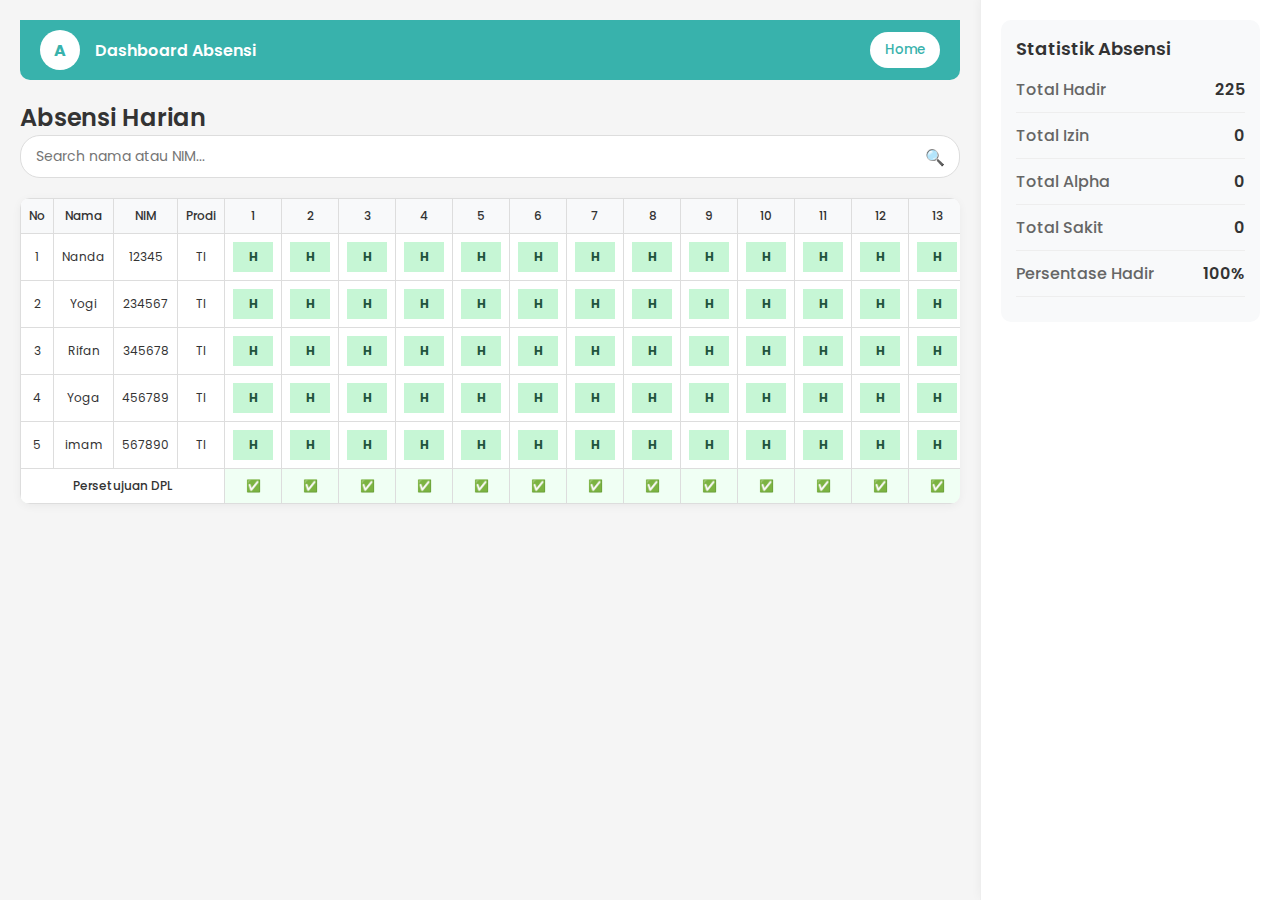
<file: absensi.html>
<!DOCTYPE html>
<html lang="en">
<head>
    <meta charset="UTF-8">
    <meta name="viewport" content="width=device-width, initial-scale=1.0">
    <title>Absensi Harian</title>
    <link href="https://fonts.googleapis.com/css2?family=Poppins:wght@400;500;600&display=swap" rel="stylesheet">
<style>
    * {
        margin: 0;
        padding: 0;
        box-sizing: border-box;
        font-family: 'Poppins', sans-serif;
    }

    body {
        background-color: #f5f5f5;
        color: #333;
    }

    .container {
        display: flex;
        min-height: 100vh;
        flex-direction: column;
    }

    .main-content {
        flex: 1;
        padding: 20px;
        overflow: hidden;
    }

    .header {
        display: flex;
        justify-content: space-between;
        align-items: center;
        margin-bottom: 20px;
    }

    .page-title {
        font-size: 24px;
        font-weight: 600;
        color: #333;
    }

    .nav-bar {
        display: flex;
        align-items: center;
        background-color: #38b2ac;
        padding: 10px 20px;
        border-radius: 0 0 10px 10px;
        margin-bottom: 20px;
    }

    .logo {
        width: 40px;
        height: 40px;
        background-color: white;
        border-radius: 50%;
        margin-right: 15px;
        display: flex;
        align-items: center;
        justify-content: center;
        font-weight: bold;
        color: #38b2ac;
    }

    .nav-title {
        color: white;
        font-weight: 600;
        flex-grow: 1;
    }

    .nav-button {
        background-color: white;
        color: #38b2ac;
        border: none;
        padding: 8px 15px;
        border-radius: 20px;
        font-weight: 500;
        cursor: pointer;
        transition: all 0.3s ease;
    }

    .nav-button:hover {
        background-color: #e6fffa;
        transform: translateY(-2px);
    }

    .search-container {
        margin-bottom: 20px;
        position: relative;
    }

    .search-input {
        width: 100%;
        padding: 10px 15px;
        padding-right: 40px;
        border: 1px solid #ddd;
        border-radius: 20px;
        font-size: 14px;
        transition: all 0.3s ease;
    }

    .search-input:focus {
        outline: none;
        border-color: #38b2ac;
        box-shadow: 0 0 0 2px rgba(56, 178, 172, 0.2);
    }

    .search-icon {
        position: absolute;
        right: 15px;
        top: 50%;
        transform: translateY(-50%);
        color: #999;
    }

    .table-wrapper {
        position: relative;
        overflow-x: auto;
        overflow-y: auto;
        margin-bottom: 20px;
        background-color: white;
        border-radius: 10px;
        box-shadow: 0 2px 10px rgba(0, 0, 0, 0.05);
        max-height: 70vh;
        width: 100%;
    }

    table {
        table-layout: auto;
        width: 100%;
        border-collapse: collapse;
        border-spacing: 0;
        min-width: 1000px;
    }

    th, td {
        padding: 6px 10px;
        text-align: left;
        border-bottom: 1px solid #eee;
        white-space: nowrap;
        font-size: 12px;
    }

    th {
        background-color: #f8f9fa;
        font-weight: 500;
        position: sticky;
        top: 0;
        z-index: 10;
    }

    th.fixed-column, td.fixed-column {
        position: sticky;
        background-color: white;
        z-index: 5;
    }

    th.fixed-column {
        z-index: 15;
    }

    .no-col {
        left: 0;
        width: 50px;
    }

    .name-col {
        left: 50px;
        width: 150px;
    }

    .nim-col {
        left: 200px;
        width: 100px;
    }

    .class-col {
        left: 300px;
        width: 80px;
    }

    .status-dropdown {
        font-size: 16px;
        padding: 6px 20px;
        border-radius: 5px;
        font-weight: bold;
        width: 100%;
        cursor: pointer;
        border: 1px solid #ccc;
        color: #000000;
        text-align: center;
        -webkit-appearance: none;
        -moz-appearance: none;
        appearance: none;
    }

    /* Warna latar belakang sesuai status */
    .status-H {
        background-color: #c6f6d5; /* Hijau */
        color: #22543d;
    }

    .status-I {
        background-color: #feebc8; /* Kuning */
        color: #744210;
    }

    .status-A {
        background-color: #fed7d7; /* Merah muda */
        color: #742a2a;
    }

    .status-S {
        background-color: #e9d8fd; /* Ungu */
        color: #44337a;
    }

    /* Untuk mempercantik tampilan tabel */
    table {
        border-collapse: collapse;
        width: 100%;
        min-width: 1000px;
    }

    th, td {
        padding: 8px;
        border: 1px solid #ddd;
        white-space: nowrap;
        text-align: center;
    }

    /* Tambahan style untuk status text */
    .status-text {
        display: inline-block;
        font-weight: bold;
        pointer-events: none;
    }

    .approval-row {
        background-color: #f0fff4;
        font-weight: 500;
    }

    .approval-cell {
        text-align: center;
    }

    .sidebar {
        padding: 20px;
        background-color: white;
        border-top: 1px solid #eee;
        box-shadow: 0 -2px 10px rgba(0, 0, 0, 0.05);
    }

    .stats-card {
        background-color: #f8f9fa;
        border-radius: 10px;
        padding: 15px;
        margin-bottom: 20px;
    }

    .stats-title {
        font-size: 18px;
        font-weight: 600;
        margin-bottom: 15px;
        color: #333;
    }

    .stat-item {
        display: flex;
        justify-content: space-between;
        margin-bottom: 10px;
        padding-bottom: 10px;
        border-bottom: 1px solid #eee;
    }

    .stat-label {
        font-weight: 500;
        color: #666;
    }

    .stat-value {
        font-weight: 600;
    }

    @media (min-width: 768px) {
        .container {
            flex-direction: row;
        }
        .sidebar {
            width: 300px;
            border-top: none;
            border-left: 1px solid #eee;
        }
        .table-wrapper {
            max-height: calc(100vh - 200px);
        }
    }

    @media (max-width: 768px) {
        th, td {
            font-size: 10px;
            padding: 4px 6px;
        }

        .status-dropdown {
            font-size: 10px;
        }

        .table-wrapper {
            max-height: 60vh;
        }
    }

    ::-webkit-scrollbar {
        width: 8px;
        height: 8px;
    }

    ::-webkit-scrollbar-track {
        background: #f1f1f1;
    }

    ::-webkit-scrollbar-thumb {
        background: #c1c1c1;
        border-radius: 4px;
    }

    ::-webkit-scrollbar-thumb:hover {
        background: #a8a8a8;
    }

    .status-container {
        position: relative;
        width: 100%;
        height: 100%;
    }

    .status-dropdown {
        position: absolute;
        top: 0;
        left: 0;
        width: 100%;
        height: 100%;
        opacity: 0;
        cursor: pointer;
        z-index: 1;
    }

    .status-text {
        position: absolute;
        top: 50%;
        left: 50%;
        transform: translate(-50%, -50%);
        font-weight: bold;
        pointer-events: none;
        z-index: 0;
    }

    .status-container {
        width: 40px;
        height: 30px;
        margin: 0 auto;
        position: relative;
    }
</style>

</head>
<body>
    <div class="container">
        <div class="main-content">
            <div class="nav-bar">
                <div class="logo">A</div>
                <div class="nav-title">Dashboard Absensi</div>
                <button class="nav-button"onclick="location.href='index.html'">Home</button>
            </div>

            <h1 class="page-title">Absensi Harian</h1>

            <div class="search-container">
                <input type="text" class="search-input" placeholder="Search nama atau NIM...">
                <span class="search-icon">🔍</span>
            </div>

            <div class="table-wrapper">
                <table id="attendanceTable">
                    <thead>
                        <tr>
                            <th class=>No</th>
                            <th class=>Nama</th>
                            <th class=>NIM</th>
                            <th class=>Prodi</th>
                            <th>1</th>
                            <th>2</th>
                            <th>3</th>
                            <th>4</th>
                            <th>5</th>
                            <th>6</th>
                            <th>7</th>
                            <th>8</th>
                            <th>9</th>
                            <th>10</th>
                            <th>11</th>
                            <th>12</th>
                            <th>13</th>
                            <th>14</th>
                            <th>15</th>
                            <th>16</th>
                            <th>17</th>
                            <th>18</th>
                            <th>19</th>
                            <th>20</th>
                            <th>21</th>
                            <th>22</th>
                            <th>23</th>
                            <th>24</th>
                            <th>25</th>
                            <th>26</th>
                            <th>27</th>
                            <th>28</th>
                            <th>29</th>
                            <th>30</th>
                            <th>31</th>
                            <th>32</th>
                            <th>33</th>
                            <th>34</th>
                            <th>35</th>
                            <th>36</th>
                            <th>37</th>
                            <th>38</th>
                            <th>39</th>
                            <th>40</th>
                            <th>41</th>
                            <th>42</th>
                            <th>43</th>
                            <th>44</th>
                            <th>45</th>
                        </tr>
                    </thead>
                    <tbody>
                    <tr>
  <td class=>1</td>
  <td class=>Nanda</td>
  <td class=>12345</td>
  <td class=>TI</td>
  <script>
    for (let i = 1; i <= 45; i++) {
      document.write(`
        <td>
          <div class="status-container">
            <select class="status-dropdown">
              <option value="H">H</option>
              <option value="I">I</option>
              <option value="A">A</option>
              <option value="S">S</option>
            </select>
            <span class="status-text"></span>
          </div>
        </td>
      `);
    }
  </script>
</tr>

<script>
  const students = [
    { no: 2, name: "Yogi", nim: "234567", kelas: "TI" },
    { no: 3, name: "Rifan", nim: "345678", kelas: "TI" },
    { no: 4, name: "Yoga", nim: "456789", kelas: "TI" },
    { no: 5, name: "imam", nim: "567890", kelas: "TI" }
  ];

  students.forEach(student => {
    document.write(`<tr>`);
    document.write(`<td class=>${student.no}</td>`);
    document.write(`<td class=>${student.name}</td>`);
    document.write(`<td class=>${student.nim}</td>`);
    document.write(`<td class=>${student.kelas}</td>`);
    
    for (let i = 1; i <= 45; i++) {
      document.write(`
        <td>
          <div class="status-container">
            <select class="status-dropdown">
              <option value="H">H</option>
              <option value="I">I</option>
              <option value="A">A</option>
              <option value="S">S</option>
            </select>
            <span class="status-text"></span>
          </div>
        </td>
      `);
    }

    document.write(`</tr>`);
  });
</script>

                        <tr class="approval-row">
                            <td class="fixed-column no-col" colspan="4">Persetujuan DPL</td>
                            <td class="approval-cell">✅</td>
                            <td class="approval-cell">✅</td>
                            <td class="approval-cell">✅</td>
                            <td class="approval-cell">✅</td>
                            <td class="approval-cell">✅</td>
                            <td class="approval-cell">✅</td>
                            <td class="approval-cell">✅</td>
                            <td class="approval-cell">✅</td>
                            <td class="approval-cell">✅</td>
                            <td class="approval-cell">✅</td>
                            <td class="approval-cell">✅</td>
                            <td class="approval-cell">✅</td>
                            <td class="approval-cell">✅</td>
                            <td class="approval-cell">✅</td>
                            <td class="approval-cell">✅</td>
                            <td class="approval-cell">✅</td>
                            <td class="approval-cell">✅</td>
                            <td class="approval-cell">✅</td>
                            <td class="approval-cell">✅</td>
                            <td class="approval-cell">✅</td>
                            <td class="approval-cell">✅</td>
                            <td class="approval-cell">✅</td>
                            <td class="approval-cell">✅</td>
                            <td class="approval-cell">✅</td>
                            <td class="approval-cell">✅</td>
                            <td class="approval-cell">✅</td>
                            <td class="approval-cell">✅</td>
                            <td class="approval-cell">✅</td>
                            <td class="approval-cell">✅</td>
                            <td class="approval-cell">✅</td>
                            <td class="approval-cell">✅</td>
                            <td class="approval-cell">✅</td>
                            <td class="approval-cell">✅</td>
                            <td class="approval-cell">✅</td>
                            <td class="approval-cell">✅</td>
                            <td class="approval-cell">✅</td>
                            <td class="approval-cell">✅</td>
                            <td class="approval-cell">✅</td>
                            <td class="approval-cell">✅</td>
                            <td class="approval-cell">✅</td>
                            <td class="approval-cell">✅</td>
                            <td class="approval-cell">✅</td>
                            <td class="approval-cell">✅</td>
                            <td class="approval-cell">✅</td>
                            <td class="approval-cell">✅</td>
                        </tr>
                    </tbody>
                </table>
            </div>
        </div>

        <!-- Sidebar -->
        <div class="sidebar">
            <div class="stats-card">
                <div class="stats-title">Statistik Absensi</div>
                <div class="stat-item">
                    <span class="stat-label">Total Hadir</span>
                    <span class="stat-value" id="total-hadir">38</span>
                </div>
                <div class="stat-item">
                    <span class="stat-label">Total Izin</span>
                    <span class="stat-value" id="total-izin">0</span>
                </div>
                <div class="stat-item">
                    <span class="stat-label">Total Alpha</span>
                    <span class="stat-value" id="total-alpha">2</span>
                </div>
                <div class="stat-item">
                    <span class="stat-label">Total Sakit</span>
                    <span class="stat-value" id="total-sakit">10</span>
                </div>
                <div class="stat-item">
                    <span class="stat-label">Persentase Hadir</span>
                    <span class="stat-value" id="presentase-hadir">76%</span>
                </div>
            </div>
        </div>
    </div>

    <script>
        document.addEventListener('DOMContentLoaded', function() {
            // Update dropdown styles when selection changes
            const dropdowns = document.querySelectorAll('.status-dropdown');
            const searchInput = document.querySelector('.search-input');
            const attendanceTable = document.getElementById('attendanceTable');
            const rows = attendanceTable.querySelectorAll('tbody tr:not(.approval-row)');
            
            // Initialize dropdown styles
            dropdowns.forEach(dropdown => {
                updateDropdownStyle(dropdown);
                
                dropdown.addEventListener('change', function() {
                    updateDropdownStyle(this);
                    updateTotals();
                });
            });
            
            // Search functionality
            searchInput.addEventListener('input', function() {
                const searchTerm = this.value.toLowerCase();
                
                rows.forEach(row => {
                    const name = row.querySelector('.name-col').textContent.toLowerCase();
                    const nim = row.querySelector('.nim-col').textContent.toLowerCase();
                    
                    if (name.includes(searchTerm)) {
                        row.style.display = '';
                    } else if (nim.includes(searchTerm)) {
                        row.style.display = '';
                    } else {
                        row.style.display = 'none';
                    }
                });
            });
            
            // Function to update dropdown style
            function updateDropdownStyle(dropdown) {
                // Remove all status classes
                dropdown.classList.remove('status-H', 'status-I', 'status-A', 'status-S');
                
                // Add the appropriate class based on selection
                const selectedValue = dropdown.value;
                if (selectedValue) {
                    dropdown.classList.add(`status-${selectedValue}`);
                }
            }
            
            // Function to update the totals in the sidebar
            function updateTotals() {
                let hadir = 0;
                let izin = 0;
                let alpha = 0;
                let sakit = 0;
                
                dropdowns.forEach(dropdown => {
                    if (dropdown.value === 'H') hadir++;
                    if (dropdown.value === 'I') izin++;
                    if (dropdown.value === 'A') alpha++;
                    if (dropdown.value === 'S') sakit++;
                });
                
                const total = hadir + izin + alpha + sakit;
                const presentase = total > 0 ? Math.round((hadir / total) * 100) : 0;
                
                document.getElementById('total-hadir').textContent = hadir;
                document.getElementById('total-izin').textContent = izin;
                document.getElementById('total-alpha').textContent = alpha;
                document.getElementById('total-sakit').textContent = sakit;
                document.getElementById('presentase-hadir').textContent = `${presentase}%`;
            }
            
            // Initialize totals
            updateTotals();
        });
    </script>
<script>
function updateStatusColor(select) {
    const container = select.closest('.status-container');
    const statusText = container.querySelector('.status-text');
    const value = select.value;
    
    // Remove previous status classes
    container.classList.remove('status-H', 'status-I', 'status-A', 'status-S');
    // Add new status class
    container.classList.add('status-' + value);
    // Update the visible text
    statusText.textContent = value;
}

document.addEventListener('DOMContentLoaded', function () {
    const dropdowns = document.querySelectorAll('.status-dropdown');
    dropdowns.forEach(dropdown => {
        // Set initial state
        updateStatusColor(dropdown);
        
        dropdown.addEventListener('change', function () {
            updateStatusColor(this);
        });
    });
});
</script>
<script>
    document.addEventListener('DOMContentLoaded', function() {
        // Update dropdown styles when selection changes
        const dropdowns = document.querySelectorAll('.status-dropdown');
        const searchInput = document.querySelector('.search-input');
        const attendanceTable = document.getElementById('attendanceTable');
        const rows = attendanceTable.querySelectorAll('tbody tr:not(.approval-row)');
        
        // Initialize dropdown styles
        dropdowns.forEach(dropdown => {
            updateDropdownStyle(dropdown);
            
            dropdown.addEventListener('change', function() {
                updateDropdownStyle(this);
                updateTotals();
            });
        });
        
        // Search functionality - FIXED VERSION
        searchInput.addEventListener('input', function() {
            const searchTerm = this.value.trim().toLowerCase();
            
            if (searchTerm === '') {
                // Show all rows if search is empty
                rows.forEach(row => {
                    row.style.display = '';
                });
                return;
            }
            
            rows.forEach(row => {
                const cells = row.querySelectorAll('td');
                const name = cells[1].textContent.toLowerCase(); // Kolom nama (indeks 1)
                const nim = cells[2].textContent.toLowerCase();  // Kolom NIM (indeks 2)
                
                if (name.includes(searchTerm) || nim.includes(searchTerm)) {
                    row.style.display = '';
                } else {
                    row.style.display = 'none';
                }
            });
        });
        
        // Function to update dropdown style
        function updateDropdownStyle(dropdown) {
            // Remove all status classes
            dropdown.classList.remove('status-H', 'status-I', 'status-A', 'status-S');
            
            // Add the appropriate class based on selection
            const selectedValue = dropdown.value;
            if (selectedValue) {
                dropdown.classList.add(`status-${selectedValue}`);
            }
        }
        
        // Function to update the totals in the sidebar
        function updateTotals() {
            let hadir = 0;
            let izin = 0;
            let alpha = 0;
            let sakit = 0;
            
            dropdowns.forEach(dropdown => {
                if (dropdown.value === 'H') hadir++;
                if (dropdown.value === 'I') izin++;
                if (dropdown.value === 'A') alpha++;
                if (dropdown.value === 'S') sakit++;
            });
            
            const total = hadir + izin + alpha + sakit;
            const presentase = total > 0 ? Math.round((hadir / total) * 100) : 0;
            
            document.getElementById('total-hadir').textContent = hadir;
            document.getElementById('total-izin').textContent = izin;
            document.getElementById('total-alpha').textContent = alpha;
            document.getElementById('total-sakit').textContent = sakit;
            document.getElementById('presentase-hadir').textContent = `${presentase}%`;
        }
        
        // Initialize totals
        updateTotals();
    });
</script>
</body>
</html>
</file>
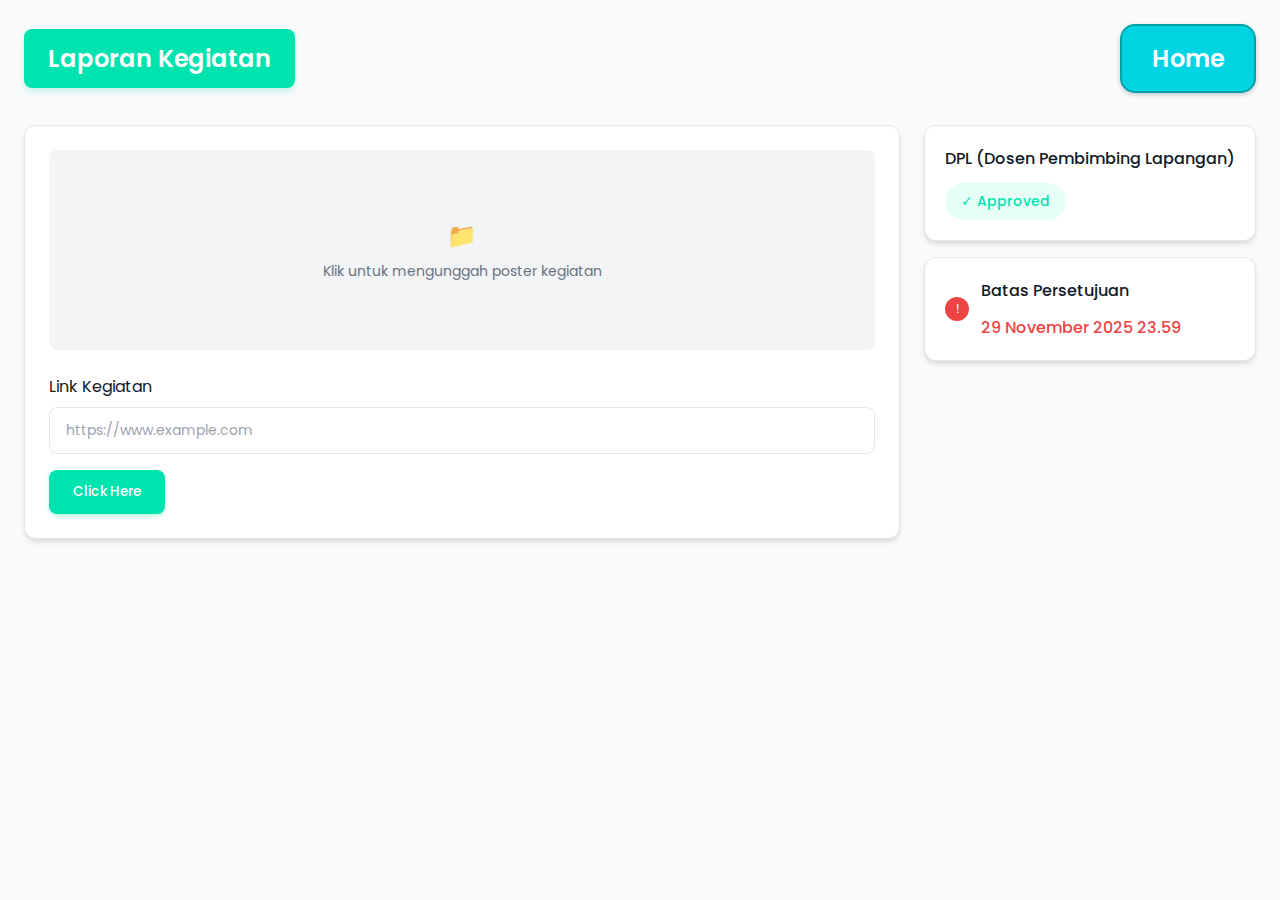
<file: luaran.html>
<!DOCTYPE html>
<html lang="en">
<head>
    <meta charset="UTF-8">
    <meta name="viewport" content="width=device-width, initial-scale=1.0">
    <title>Luaran Kegiatan</title>
    <link href="https://fonts.googleapis.com/css2?family=Poppins:wght@400;500;600&display=swap" rel="stylesheet">
    <style>
        :root {
            --cyan: #06b6d4;
            --cyan-light: #e6f7ff;
            --green: #00e3ae;
            --green-light: #e6fff7;
            --green-dark: #00b38a;
            --red: #ef4444;
            --gray: #6b7280;
            --gray-light: #f3f4f6;
        }
        
        * {
            margin: 0;
            padding: 0;
            box-sizing: border-box;
            font-family: 'Poppins', sans-serif;
        }
        
        body {
            background-color: #f9fafb;
            color: #111827;
            padding: 24px;
        }
        
        .header {
            display: flex;
            justify-content: space-between;
            align-items: center;
            margin-bottom: 32px;
        }
        
        .page-title {
            font-size: 24px;
            font-weight: 600;
            background-color: var(--green);
            color: white;
            padding: 12px 24px;
            border-radius: 8px;
            box-shadow: 0 4px 6px rgba(0, 227, 174, 0.2);
            display: inline-block;
        }
        
        .home-btn {
        background-color: rgba(0, 212, 227, 1);
        color: white;
        border: 2px solid rgba(0, 162, 168, 1);
        padding: 15px 30px;
        border-radius: 15px;
        font-weight: 600;
        font-size: 24px;
        cursor: pointer;
        transition: all 0.3s ease;
        box-shadow: 0 2px 5px rgba(0,0,0,0.2);
        }

        .home-btn:hover {
        background-color: rgba(0, 162, 168, 1);
        transform: translateY(-2px);
        box-shadow: 0 4px 8px rgba(0,0,0,0.2);
        }
        
        .content {
            display: flex;
            gap: 24px;
            flex-wrap: wrap;
        }
        
        .main-card {
            flex: 1;
            min-width: 300px;
            background: white;
            border-radius: 12px;
            padding: 24px;
            box-shadow: 0 4px 6px -1px rgba(0, 0, 0, 0.1), 0 2px 4px -1px rgba(0, 0, 0, 0.06);
            border: 1px solid #e5e7eb;
        }
        
        .poster-container {
            width: 100%;
            margin-bottom: 24px;
            position: relative;
            border-radius: 8px;
            overflow: hidden;
            background-color: var(--gray-light);
            min-height: 200px;
            display: flex;
            align-items: center;
            justify-content: center;
        }
        
        .poster-upload {
            width: 100%;
            height: 100%;
            display: flex;
            flex-direction: column;
            align-items: center;
            justify-content: center;
            color: var(--gray);
            cursor: pointer;
            transition: all 0.3s ease;
            padding: 20px;
            text-align: center;
            position: absolute;
            top: 0;
            left: 0;
        }
        
        .poster-upload:hover {
            background-color: #e2e8f0;
        }
        
        .poster-upload input[type="file"] {
            display: none;
        }
        
        .upload-icon {
            font-size: 24px;
            margin-bottom: 8px;
        }
        
        .upload-text {
            font-size: 14px;
        }
        
        .preview-image {
            max-width: 100%;
            max-height: 400px;
            width: auto;
            height: auto;
            object-fit: contain;
            display: none;
            border-radius: 8px;
        }
        
        .link-input {
            width: 100%;
            padding: 12px 16px;
            border: 1px solid #e5e7eb;
            border-radius: 8px;
            margin-top: 8px;
            font-size: 14px;
            transition: border-color 0.3s;
        }
        
        .link-input:focus {
            outline: none;
            border-color: var(--green);
            box-shadow: 0 0 0 2px rgba(0, 227, 174, 0.2);
        }
        
        .link-input::placeholder {
            color: #9ca3af;
        }
        
        .cyan-btn {
            background-color: var(--green);
            color: white;
            border: none;
            padding: 12px 24px;
            border-radius: 8px;
            font-weight: 500;
            cursor: pointer;
            margin-top: 16px;
            display: block;
            width: fit-content;
            transition: all 0.3s;
            box-shadow: 0 2px 4px rgba(0, 227, 174, 0.3);
        }
        
        .cyan-btn:hover {
            background-color: var(--green-dark);
            transform: translateY(-2px);
            box-shadow: 0 4px 8px rgba(0, 227, 174, 0.3);
        }
        
        .side-cards {
            display: flex;
            flex-direction: column;
            gap: 16px;
            min-width: 250px;
        }
        
        .status-card {
            background: white;
            border-radius: 12px;
            padding: 20px;
            box-shadow: 0 4px 6px -1px rgba(0, 0, 0, 0.1), 0 2px 4px -1px rgba(0, 0, 0, 0.06);
            border: 1px solid #e5e7eb;
        }
        
        .card-title {
            font-weight: 500;
            margin-bottom: 12px;
        }
        
        .approved-badge {
            background-color: var(--green-light);
            color: var(--green);
            padding: 8px 16px;
            border-radius: 20px;
            font-size: 14px;
            font-weight: 500;
            display: inline-flex;
            align-items: center;
            gap: 6px;
        }
        
        .deadline-card {
            display: flex;
            align-items: center;
            gap: 12px;
        }
        
        .alarm-icon {
            width: 24px;
            height: 24px;
            background-color: var(--red);
            border-radius: 50%;
            display: flex;
            align-items: center;
            justify-content: center;
            color: white;
            font-size: 12px;
        }
        
        .deadline-text {
            flex: 1;
        }
        
        .deadline-date {
            color: var(--red);
            font-weight: 500;
            margin-top: 4px;
        }
        
        @media (max-width: 768px) {
            .content {
                flex-direction: column;
            }
            
            .header {
                flex-direction: column;
                align-items: flex-start;
                gap: 16px;
            }
            
            .preview-image {
                max-height: 300px;
            }
        }
    </style>
</head>
<body>
    <div class="header">
        <h1 class="page-title">Laporan Kegiatan</h1>
        <button class="home-btn" onclick="location.href='index.html'">Home</button>
    </div>
    
    <div class="content">
        <div class="main-card">
            <div class="poster-container" id="posterContainer">
                <div class="poster-upload" id="posterUpload">
                    <input type="file" id="fileInput" accept="image/*">
                    <div class="upload-icon">📁</div>
                    <div class="upload-text">Klik untuk mengunggah poster kegiatan</div>
                </div>
                <img id="previewImage" class="preview-image" alt="Preview">
            </div>
            <div>
                <label for="link">Link Kegiatan</label>
                <input type="text" id="link" class="link-input" placeholder="https://www.example.com">
            </div>
            <button id="submitBtn" class="cyan-btn">Click Here</button>
        </div>
        
        <div class="side-cards">
            <div class="status-card">
                <div class="card-title">DPL (Dosen Pembimbing Lapangan)</div>
                <div class="approved-badge">✓ Approved</div>
            </div>
            
            <div class="status-card">
                <div class="deadline-card">
                    <div class="alarm-icon">!</div>
                    <div class="deadline-text">
                        <div class="card-title">Batas Persetujuan</div>
                        <div class="deadline-date">29 November 2025 23.59</div>
                    </div>
                </div>
            </div>
        </div>
    </div>

    <script>
        // Fungsi untuk upload gambar
        document.getElementById('posterUpload').addEventListener('click', function() {
            document.getElementById('fileInput').click();
        });

        document.getElementById('fileInput').addEventListener('change', function(e) {
            const file = e.target.files[0];
            if (file) {
                const reader = new FileReader();
                reader.onload = function(event) {
                    const previewImage = document.getElementById('previewImage');
                    const posterUpload = document.getElementById('posterUpload');
                    const posterContainer = document.getElementById('posterContainer');
                    
                    previewImage.src = event.target.result;
                    previewImage.style.display = 'block';
                    
                    // Sembunyikan area upload
                    posterUpload.style.display = 'none';
                    
                    // Sesuaikan ukuran container dengan gambar
                    const img = new Image();
                    img.onload = function() {
                        // Untuk gambar landscape (lebar > tinggi)
                        if (img.width > img.height) {
                            previewImage.style.maxHeight = '400px';
                            previewImage.style.width = '100%';
                            previewImage.style.height = 'auto';
                        } 
                        // Untuk gambar portrait (tinggi > lebar)
                        else {
                            previewImage.style.maxWidth = '100%';
                            previewImage.style.height = '400px';
                            previewImage.style.width = 'auto';
                        }
                    };
                    img.src = event.target.result;
                };
                reader.readAsDataURL(file);
            }
        });

        // Fungsi untuk tombol click here
        document.getElementById('submitBtn').addEventListener('click', function() {
            const linkInput = document.getElementById('link').value.trim();
            if (linkInput) {
                // Validasi URL sederhana
                if (!linkInput.startsWith('http://') && !linkInput.startsWith('https://')) {
                    window.open('https://' + linkInput, '_blank');
                } else {
                    window.open(linkInput, '_blank');
                }
            } else {
                alert('Silakan masukkan link terlebih dahulu');
            }
        });
    </script>
</body>
</html>
</file>
